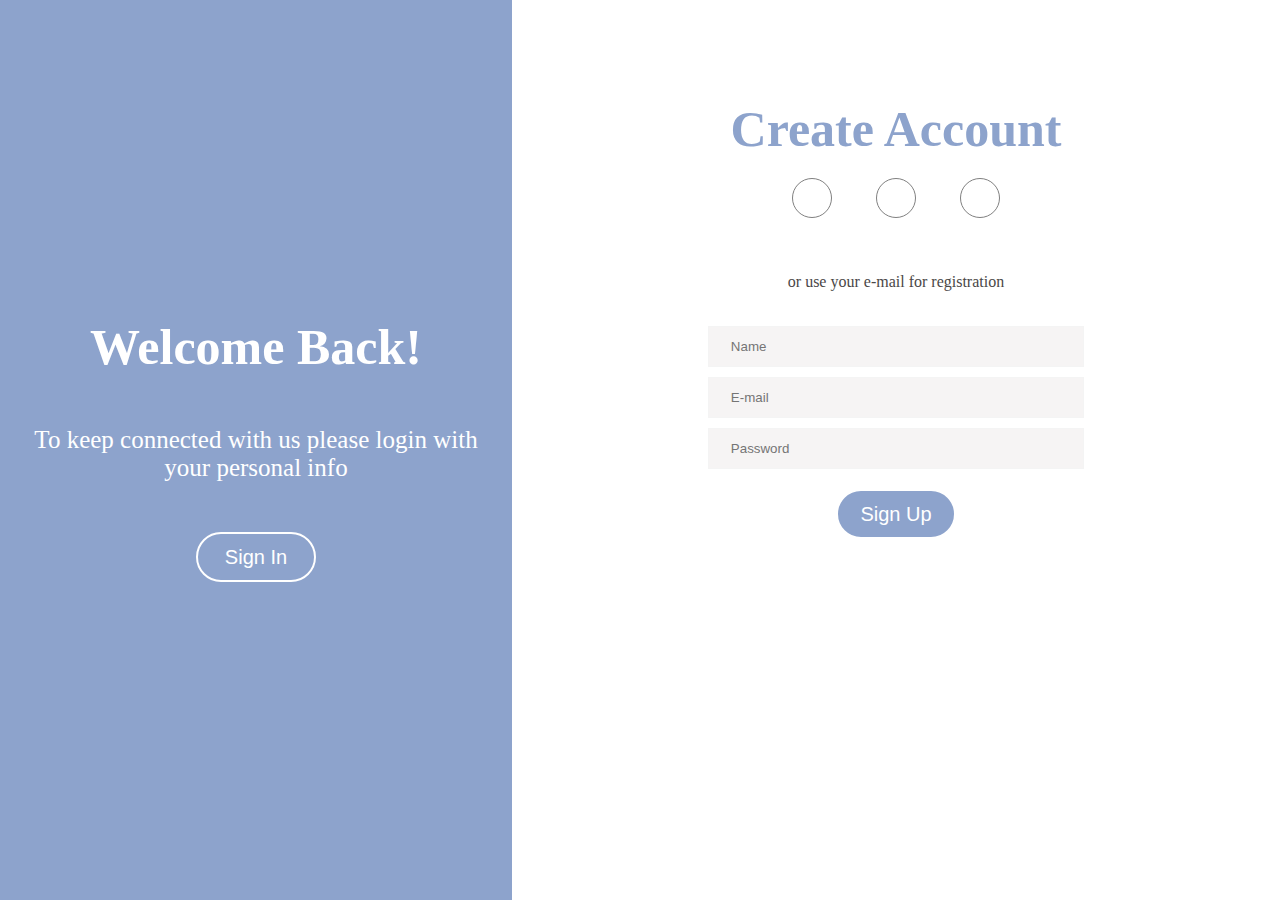
<file: index.html>
<!DOCTYPE html>
<html lang="en">
<head>
    <meta charset="UTF-8">
    <meta name="viewport" content="width=device-width, initial-scale=1.0">
    <title>Sign Up</title>
    <link rel="stylesheet" href="https://cdnjs.cloudflare.com/ajax/libs/font-awesome/6.6.0/css/all.min.css"
    integrity="sha512-Kc323vGBEqzTmouAECnVceyQqyqdsSiqLQISBL29aUW4U/M7pSPA/gEUZQqv1cwx4OnYxTxve5UMg5GT6L4JJg=="
    crossorigin="anonymous" referrerpolicy="no-referrer" />
    <link rel="stylesheet" href="style.css">
</head>

<body>
    <div class="container">

        <section class="box1">
            <h4>Welcome Back!</h4>
            <div class="text">
                <p> 
                    To keep connected with us please login with your personal info
                </p>
            </div>
            <button class="btn">Sign In</button>
            
        </section>
        
        <section class="box2">
            <h4>Create Account</h4>
            <div class="icon-btn"> 
                <button class="icons">
                    <i class="fa-brands fa-facebook"></i>
                </button>

                <button class="icons">
                    <i class="fa-brands fa-google-plus"></i>
                    
                </button>
                <button class="icons">
                    <i class="fa-brands fa-linkedin"></i>
                </button>
                
            </div> 
            <p>or use your e-mail for registration</p>
        
        <form action="" class="login">
           
                <div class="form-group">
                    <i class="fa-regular fa-user"></i>
                    <input type="text" id="name" placeholder="Name">
                </div>
                
                <div class="form-group">
                    <i class="fa-regular fa-envelope"></i>
                    <input type="text" id="name" placeholder="E-mail">

                </div>
                <div class="form-group">
                    
                    <i class="fa-solid fa-lock"></i>
                    <input type="text" id="name" placeholder="Password">

                </div>
              
               
   
            </form>
            
            <div>
            <button class="btn-up">Sign Up</button>
        </div>
            
            
        </section>

    </div>

    
    
</body>
</html>
</file>
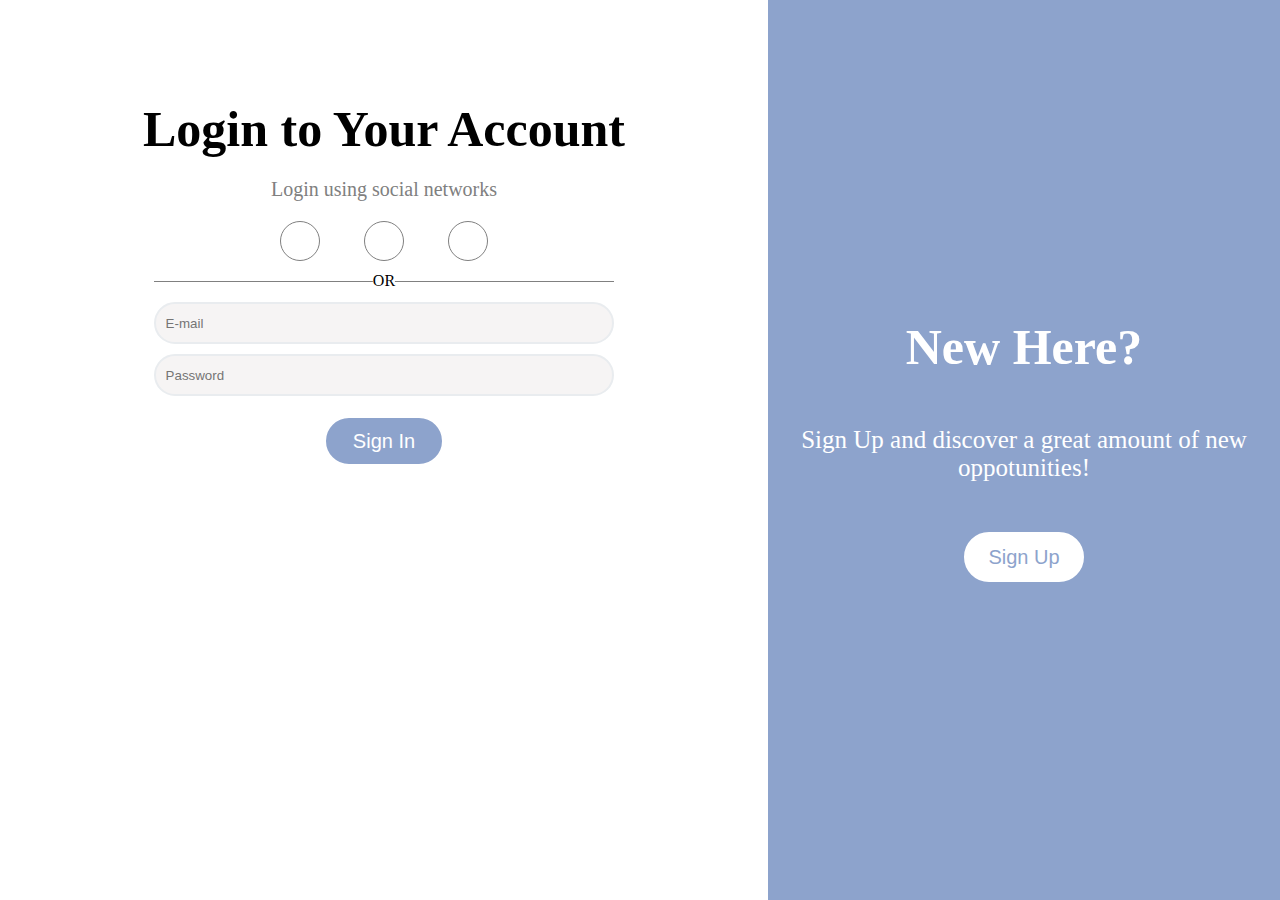
<file: Login-Page2/index.html>
<!DOCTYPE html>
<html lang="en">
  <head>
    <meta charset="UTF-8" />
    <meta name="viewport" content="width=device-width, initial-scale=1.0" />
    <title>Login</title>
    <link
      rel="stylesheet"
      href="https://cdnjs.cloudflare.com/ajax/libs/font-awesome/6.6.0/css/all.min.css"
      integrity="sha512-Kc323vGBEqzTmouAECnVceyQqyqdsSiqLQISBL29aUW4U/M7pSPA/gEUZQqv1cwx4OnYxTxve5UMg5GT6L4JJg=="
      crossorigin="anonymous"
      referrerpolicy="no-referrer"
    />
    <link rel="stylesheet" href="style.css" />
  </head>
  <body>
    <div class="container">
      <section class="sc1">
        <h4>Login to Your Account</h4>
        <p>Login using social networks</p>

        <div class="icon-btn">
          <button class="icons">
            <i class="fa-brands fa-facebook"></i>
          </button>

          <button class="icons">
            <i class="fa-brands fa-google-plus"></i>
          </button>
          <button class="icons">
            <i class="fa-brands fa-linkedin"></i>
          </button>
        </div>
        
        <div class="border">
            <span class="text-or">OR</span>
        </div>
       
        <div class="login">
            <div class="form-group">
                <input type="text" id="name" placeholder="E-mail" />
            </div>
            <div class="form-group">
                <input type="text" id="name" placeholder="Password" />
            </div>
        </div>

        <button class="btn-in">Sign In</button>

      </section>
      <section class="sc2">
        <h4>New Here?</h4>
        <div class="text">
          <p>Sign Up and discover a great amount of new oppotunities!</p>
        </div>
        <button class="btn">Sign Up</button>
      </section>
    </div>
  </body>
</html>
</file>
<file: style.css>
* {
  padding: 0%;
  margin: 0;
  box-sizing: border-box;
}

body {
  width: 100vw;
  height: 100vh;
}

.container {
  width: 100%;
  height: 100%;
  display: flex;
}

.box1 {
  width: 40%;
  height: 100%;
  background-color: rgb(141, 163, 204);
  display: flex;
  flex-direction: column;
  align-items: center;
  justify-content: center;
  gap: 50px;
  color: #fff;

  h4 {
    font-size: 50px;
  }
  p {
    font-size: 25px;
    text-align: center;
    padding: 0 15px;
  }

  .btn {
    width: 120px;
    height: 50px;
    border-radius: 90px;
    background-color: rgb(141, 163, 204);
    color: #fff;
    font-size: 20px;
    border-color: #fff;
    border: 2px solid #fff;
    cursor: pointer;
    transition: all 0.5s;
  }
  .btn:hover {
    color: rgb(141, 163, 204);
    background-color: #fff;
  }
}

.box2 {
  width: 60%;
  height: 100%;
  background-color: #fff;
  text-align: center;
  padding-top: 100px;
  h4 {
    font-size: 50px;
    color: rgb(141, 163, 204);
  }
  .icon-btn {
    display: inline-block;
  }
  .icons {
    width: 40px;
    height: 40px;
    margin: 20px;
    border-radius: 50%;
    cursor: pointer;
    background-color: #fff;
    border: 0.5px solid gray;

    i {
      font-size: 20px;
    }
  }
  p {
    color: rgb(74, 71, 71);
    margin: 35px;
  }
  .login {
    width: 70%;
    display: flex;
    justify-content: center;
    align-items: center;
    flex-direction: column;
    margin: 0 auto;
    gap: 10px;
  }
  .form-group {
    width: 70%;
    text-align: left;
    border: 1px solid #f4f4f4;
    outline: none;
    display: flex;
    align-items: center;
    gap : 10px;
    padding: 12px;
    background-color: #f6f4f4;

     input {
      width: 100%;
      height: 100%;
      border: none;
      outline: none;
      background: transparent;
    }
  }
}
.btn-up {
  width: 120px;
  height: 50px;
  border-radius: 90px;
  background-color: rgb(141, 163, 204);
  color: #fff;
  font-size: 20px;
  border-color: #fff;
  border: 2px solid #fff;
  cursor: pointer;
  transition: all 0.5s;
  margin: 20px;
}
.btn-up:hover {
  background-color: rgb(237, 230, 230);
  color: rgb(141, 163, 204);
}
</file>
<file: Login-Page2/style.css>
* {
  padding: 0;
  margin: 0;
  box-sizing: border-box;
}

body {
  width: 100vw;
  height: 100vh;
}

.container {
  width: 100%;
  height: 100%;
  display: flex;
  justify-content: center;
  align-items: center;
}
.sc1 {
  width: 60%;
  height: 100%;
  display: flex;
  justify-content: start;
  flex-direction: column;
  align-items: center;
  text-align: center;
  padding-top: 100px;
  h4 {
    font-size: 50px;
  }
  p {
    font-size: 20px;
    color: gray;
    margin-top: 20px;
  }
  .icon-btn {
    display: inline-block;
    border-radius: 10px;
    cursor: pointer;
    transition: all 0.5s;
  }
  .icons {
    width: 40px;
    height: 40px;
    margin: 20px;
    font-weight: 40px;
    border-radius: 100px;
    background-color: #fff;
    border: 0.5px solid gray;
    i {
      font-size: 20px;
    }
  }
  hr {
    color: rgb(187, 184, 184);
    width: 70%;
    margin-left: 140px;
  }
  .text {
    position: absolute;
    top: 250px;
    left: 29%;
    background-color: #fff;
  }

  .login{
    width: 60%;
    display: flex;
    flex-direction: column;
    justify-content: center;
    align-items: center;
    margin-top: 20px;
    gap: 10px;
  }

  .form-group {
    width: 100%;
    text-align: left;
    background-color: #f6f4f4;
    border: 2px solid #e9ecef;
    border-radius: 50px;
    padding: 10px;
    input {
      width: 100%;
      height: 100%;
      border: none;
      outline: none;
      background: transparent;
    }
  }
  .btn-in {
    width: 120px;
    height: 50px;
    border-radius: 90px;
    background-color: rgb(141, 163, 204);
    color: #fff;
    font-size: 20px;
    border-color: #fff;
    border: 2px solid #fff;
    cursor: pointer;
    transition: all 0.5s;
    margin: 20px;
  }
  .btn-in:hover {
    background-color: rgb(237, 230, 230);
    color: rgb(141, 163, 204);
  }

  .border {
    width: 60%;
    height: 1px;
    background-color: gray;
    position: relative;
  }

  .text-or {
    position: absolute;
    top: 0px;
    left: 50%;
    background-color: white;
    transform: translate(-50%, -50%);
  }
}
.sc2 {
  width: 40%;
  height: 100%;
  background-color: rgb(141, 163, 204);
  display: flex;
  flex-direction: column;
  align-items: center;
  justify-content: center;
  gap: 50px;
  color: #fff;

  h4 {
    font-size: 50px;
  }
  p {
    font-size: 25px;
    text-align: center;
    padding: 0 15px;
  }

  .btn {
    width: 120px;
    height: 50px;
    border-radius: 90px;
    background-color: #fff;
    color: rgb(141, 163, 204);
    font-size: 20px;
    border-color: #fff;
    border: 2px solid #fff;
    cursor: pointer;
    transition: all 0.5s;
  }
  .btn:hover {
    color: #fff;
    background-color: rgb(141, 163, 204);
  }
}
</file>
